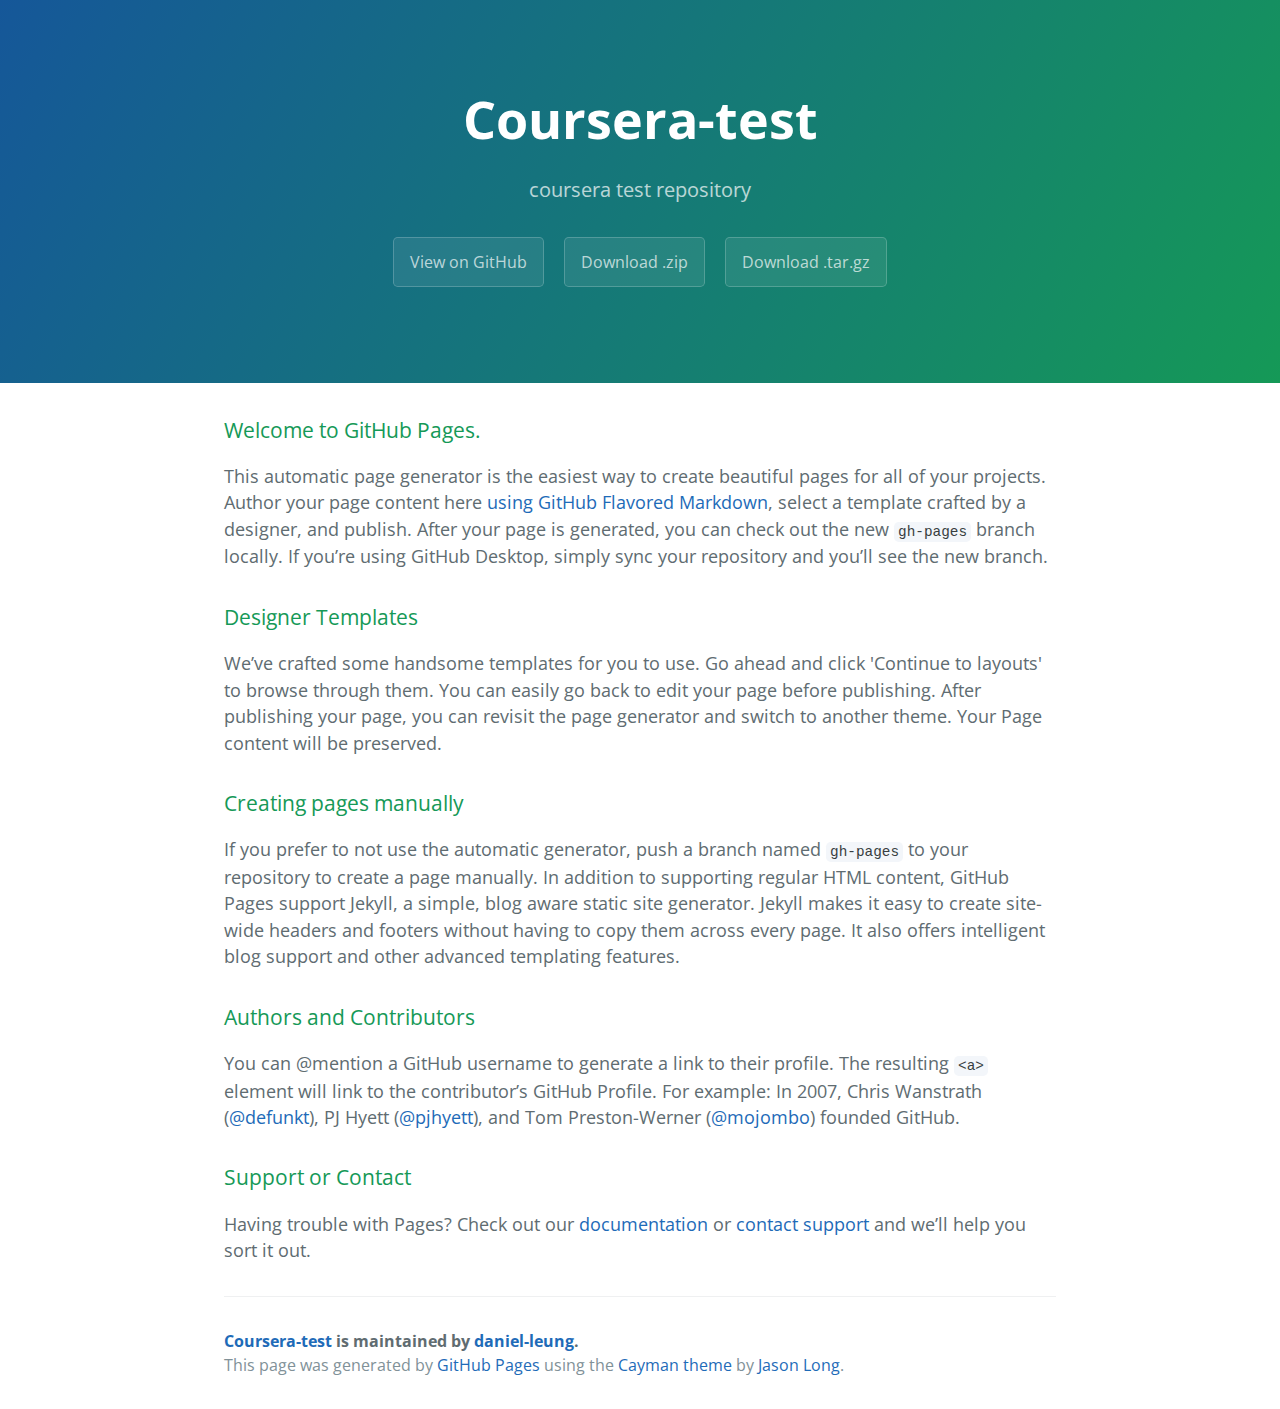
<file: index.html>
<!DOCTYPE html>
<html lang="en-us">
  <head>
    <meta charset="UTF-8">
    <title>Coursera-test by daniel-leung</title>
    <meta name="viewport" content="width=device-width, initial-scale=1">
    <link rel="stylesheet" type="text/css" href="stylesheets/normalize.css" media="screen">
    <link href='https://fonts.googleapis.com/css?family=Open+Sans:400,700' rel='stylesheet' type='text/css'>
    <link rel="stylesheet" type="text/css" href="stylesheets/stylesheet.css" media="screen">
    <link rel="stylesheet" type="text/css" href="stylesheets/github-light.css" media="screen">
  </head>
  <body>
    <section class="page-header">
      <h1 class="project-name">Coursera-test</h1>
      <h2 class="project-tagline">coursera test repository</h2>
      <a href="https://github.com/daniel-leung/coursera-test" class="btn">View on GitHub</a>
      <a href="https://github.com/daniel-leung/coursera-test/zipball/master" class="btn">Download .zip</a>
      <a href="https://github.com/daniel-leung/coursera-test/tarball/master" class="btn">Download .tar.gz</a>
    </section>

    <section class="main-content">
      <h3>
<a id="welcome-to-github-pages" class="anchor" href="#welcome-to-github-pages" aria-hidden="true"><span aria-hidden="true" class="octicon octicon-link"></span></a>Welcome to GitHub Pages.</h3>

<p>This automatic page generator is the easiest way to create beautiful pages for all of your projects. Author your page content here <a href="https://guides.github.com/features/mastering-markdown/">using GitHub Flavored Markdown</a>, select a template crafted by a designer, and publish. After your page is generated, you can check out the new <code>gh-pages</code> branch locally. If you’re using GitHub Desktop, simply sync your repository and you’ll see the new branch.</p>

<h3>
<a id="designer-templates" class="anchor" href="#designer-templates" aria-hidden="true"><span aria-hidden="true" class="octicon octicon-link"></span></a>Designer Templates</h3>

<p>We’ve crafted some handsome templates for you to use. Go ahead and click 'Continue to layouts' to browse through them. You can easily go back to edit your page before publishing. After publishing your page, you can revisit the page generator and switch to another theme. Your Page content will be preserved.</p>

<h3>
<a id="creating-pages-manually" class="anchor" href="#creating-pages-manually" aria-hidden="true"><span aria-hidden="true" class="octicon octicon-link"></span></a>Creating pages manually</h3>

<p>If you prefer to not use the automatic generator, push a branch named <code>gh-pages</code> to your repository to create a page manually. In addition to supporting regular HTML content, GitHub Pages support Jekyll, a simple, blog aware static site generator. Jekyll makes it easy to create site-wide headers and footers without having to copy them across every page. It also offers intelligent blog support and other advanced templating features.</p>

<h3>
<a id="authors-and-contributors" class="anchor" href="#authors-and-contributors" aria-hidden="true"><span aria-hidden="true" class="octicon octicon-link"></span></a>Authors and Contributors</h3>

<p>You can @mention a GitHub username to generate a link to their profile. The resulting <code>&lt;a&gt;</code> element will link to the contributor’s GitHub Profile. For example: In 2007, Chris Wanstrath (<a href="https://github.com/defunkt" class="user-mention">@defunkt</a>), PJ Hyett (<a href="https://github.com/pjhyett" class="user-mention">@pjhyett</a>), and Tom Preston-Werner (<a href="https://github.com/mojombo" class="user-mention">@mojombo</a>) founded GitHub.</p>

<h3>
<a id="support-or-contact" class="anchor" href="#support-or-contact" aria-hidden="true"><span aria-hidden="true" class="octicon octicon-link"></span></a>Support or Contact</h3>

<p>Having trouble with Pages? Check out our <a href="https://help.github.com/pages">documentation</a> or <a href="https://github.com/contact">contact support</a> and we’ll help you sort it out.</p>

      <footer class="site-footer">
        <span class="site-footer-owner"><a href="https://github.com/daniel-leung/coursera-test">Coursera-test</a> is maintained by <a href="https://github.com/daniel-leung">daniel-leung</a>.</span>

        <span class="site-footer-credits">This page was generated by <a href="https://pages.github.com">GitHub Pages</a> using the <a href="https://github.com/jasonlong/cayman-theme">Cayman theme</a> by <a href="https://twitter.com/jasonlong">Jason Long</a>.</span>
      </footer>

    </section>

  
  </body>
</html>
</file>
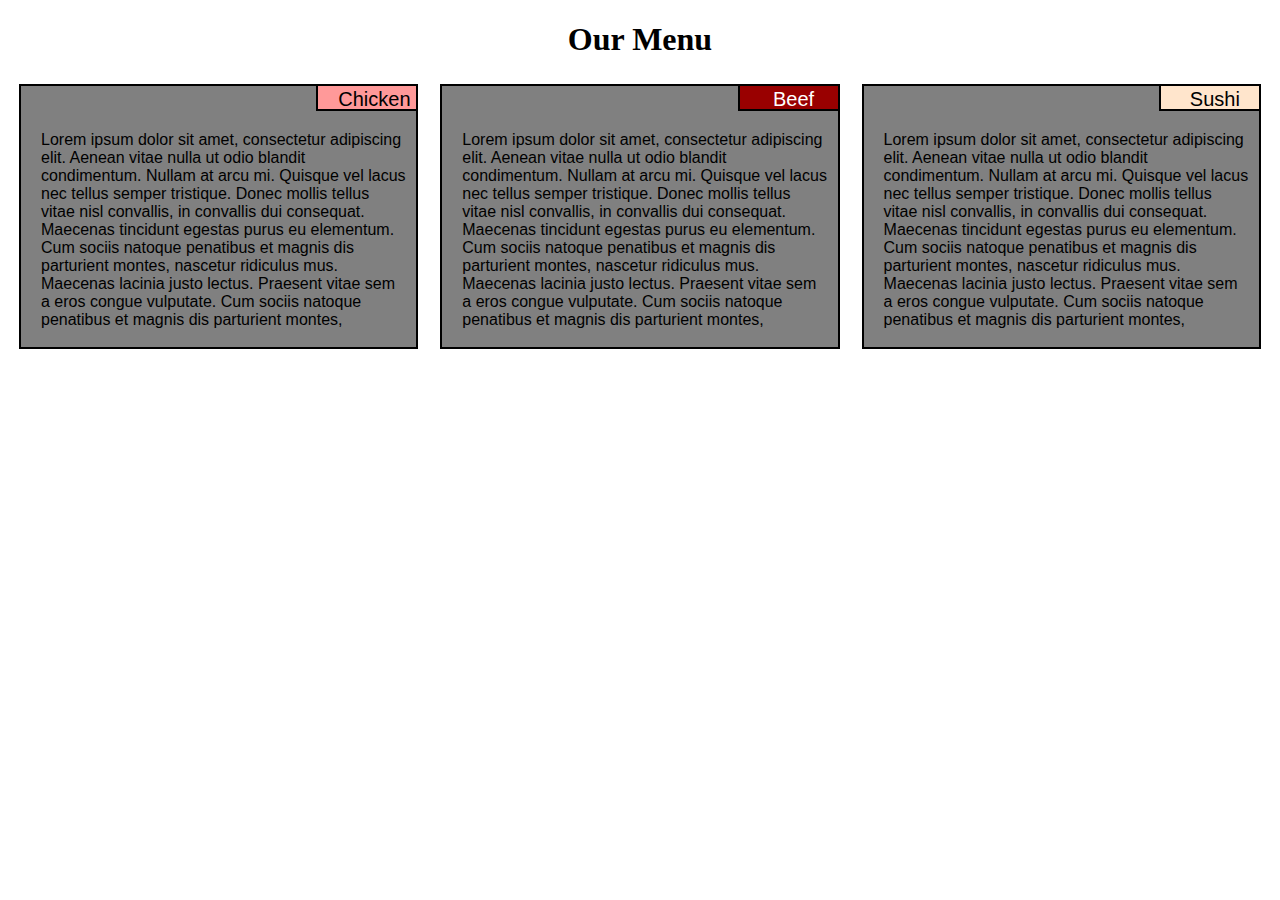
<file: mod2_solution/index.html>
<!DOCTYPE html>
<html>
<head>
<meta charset="utf-8">
<meta name="viewport" content="width=device-width, initial-scale=1">
<title>Our Menu</title>
<link rel="stylesheet" href="css/styles.css">
</head>
<body>
<h1>Our Menu</h1>

<div class="row">
  <div class="col-lg-4 col-md-6 col-sd-12">
    <div class="d1">
    <p id="p1">Chicken</p>
    <p>Lorem
    ipsum dolor sit amet, consectetur adipiscing elit. Aenean vitae nulla ut odio blandit
    condimentum. Nullam at arcu mi. Quisque vel lacus nec tellus semper tristique. Donec mollis
    tellus vitae nisl convallis, in convallis dui consequat. Maecenas tincidunt egestas purus eu elementum.
    Cum sociis natoque penatibus et magnis dis parturient montes, nascetur ridiculus mus. Maecenas lacinia
    justo lectus. Praesent vitae sem a eros congue vulputate. Cum sociis natoque penatibus et magnis
    dis parturient montes, nascetur ridiculus mus. Nullam molestie, diam ac congue auctor, massa nisl c
    onsequat metus, et pulvinar metus nunc eu magna. Nulla laoreet quam mi, at sodales erat auctor a.
    Nunc at pulvinar lorem, sit amet iaculis felis. Curabitur condimentum nisl sed velit blandit,
    non luctus nibh ornare. Aliquam volutpat diam eget tempus lobortis. Nunc imperdiet, est a mollis
    sagittis, nisl eros aliquam nisi, a hendrerit ligula massa ut dui. Vivamus interdum et arcu ac porta.</p>
  </div>
  </div>
  <div class="col-lg-4 col-md-6 col-sd-12">
    <div class="d1">
    <p id="p2">Beef</p>
    <p>Lorem ipsum dolor sit amet, consectetur adipiscing elit. Aenean vitae nulla ut odio blandit
      condimentum. Nullam at arcu mi. Quisque vel lacus nec tellus semper tristique.
      Donec mollis tellus vitae nisl convallis, in convallis dui consequat. Maecenas tincidunt
      egestas purus eu elementum. Cum sociis natoque penatibus et magnis dis parturient montes,
      nascetur ridiculus mus. Maecenas lacinia justo lectus. Praesent vitae sem a eros congue vulputate.
      Cum sociis natoque penatibus et magnis dis parturient montes, nascetur ridiculus mus. Nullam molestie,
      diam ac congue auctor, massa nisl consequat metus, et pulvinar metus nunc eu magna. Nulla laoreet quam mi,
      at sodales erat auctor a. Nunc at pulvinar lorem, sit amet iaculis felis. Curabitur condimentum nisl sed velit
      blandit, non luctus nibh ornare. Aliquam volutpat diam eget tempus lobortis. Nunc imperdiet, est a mollis
      sagittis, nisl eros aliquam nisi, a hendrerit ligula massa ut dui. Vivamus interdum et arcu ac porta.</p>
    </div>
  </div>
  <div class="col-lg-4 col-md-12 col-sd-12">
    <div class="d1">
    <p id="p3">Sushi</p>
    <p>Lorem ipsum dolor sit amet, consectetur adipiscing elit. Aenean vitae nulla ut odio blandit condimentum.
      Nullam at arcu mi. Quisque vel lacus nec tellus semper tristique. Donec mollis tellus vitae nisl convallis,
      in convallis dui consequat. Maecenas tincidunt egestas purus eu elementum. Cum sociis natoque penatibus et
      magnis dis parturient montes, nascetur ridiculus mus. Maecenas lacinia justo lectus. Praesent vitae sem a
      eros congue vulputate. Cum sociis natoque penatibus et magnis dis parturient montes, nascetur ridiculus mus.
      Nullam molestie, diam ac congue auctor, massa nisl consequat metus, et pulvinar metus nunc eu magna. Nulla
      laoreet quam mi, at sodales erat auctor a. Nunc at pulvinar lorem, sit amet iaculis felis. Curabitur condimentum
      nisl sed velit blandit, non luctus nibh ornare. Aliquam volutpat diam eget tempus lobortis. Nunc imperdiet,
      est a mollis sagittis, nisl eros aliquam nisi, a hendrerit ligula massa ut dui. Vivamus interdum et arcu
      ac porta.</p>
    </div>
  </div>
</div>

</body>
</html>
</file>
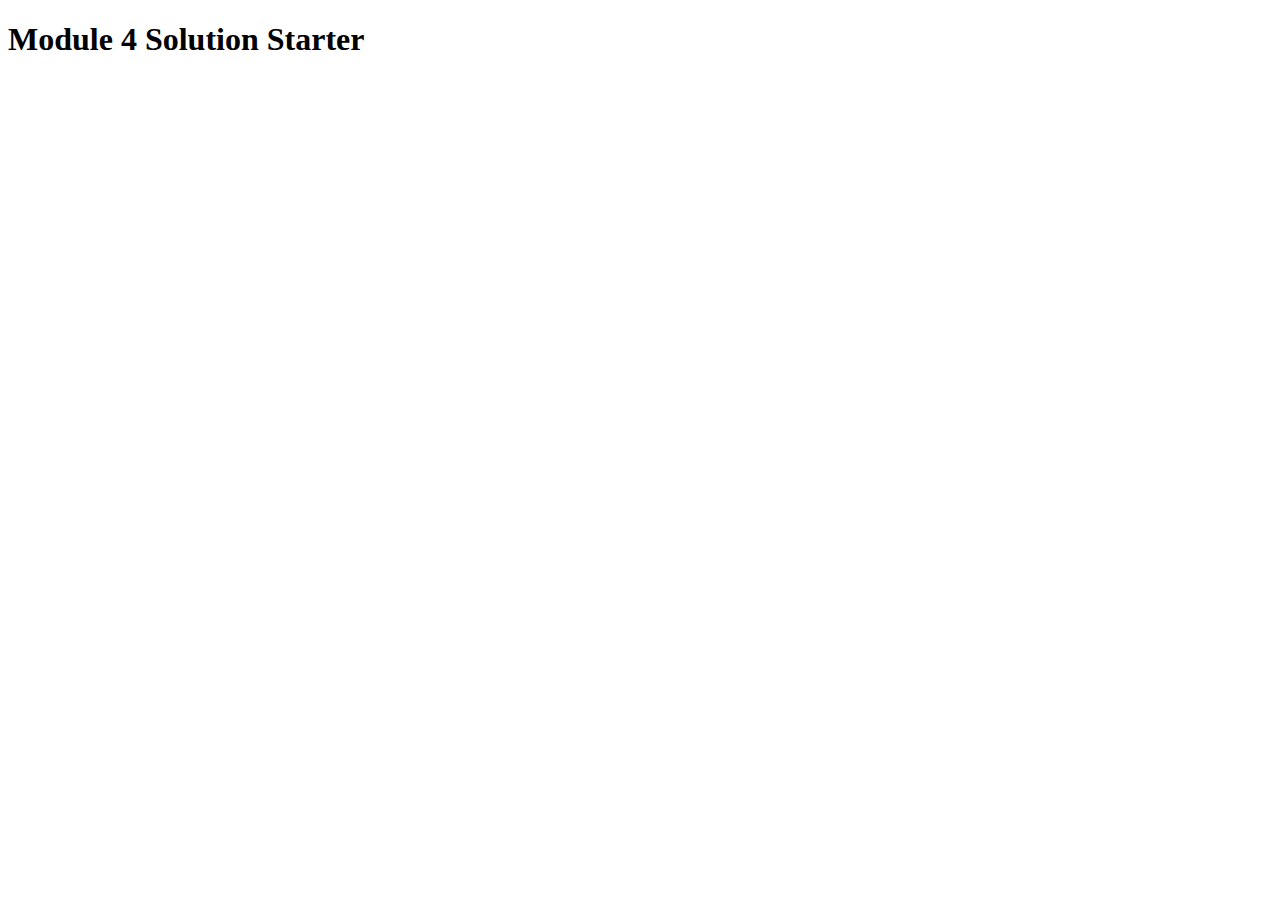
<file: mod4_solution/index.html>
<!DOCTYPE html>
<html>
<head>
  <meta charset="utf-8">
  <title>Module 4 Solution Starter</title>
  <script>
    var names = []; // DO NOT REMOVE
  </script>
  <script src="SpeakHello.js"></script>
  <script src="SpeakGoodBye.js"></script>
  <script src="script.js"></script>
  <!-- <script src="test.js"></script> -->
</head>
<body>
  <h1>Module 4 Solution Starter</h1>
</body>
</html>
</file>
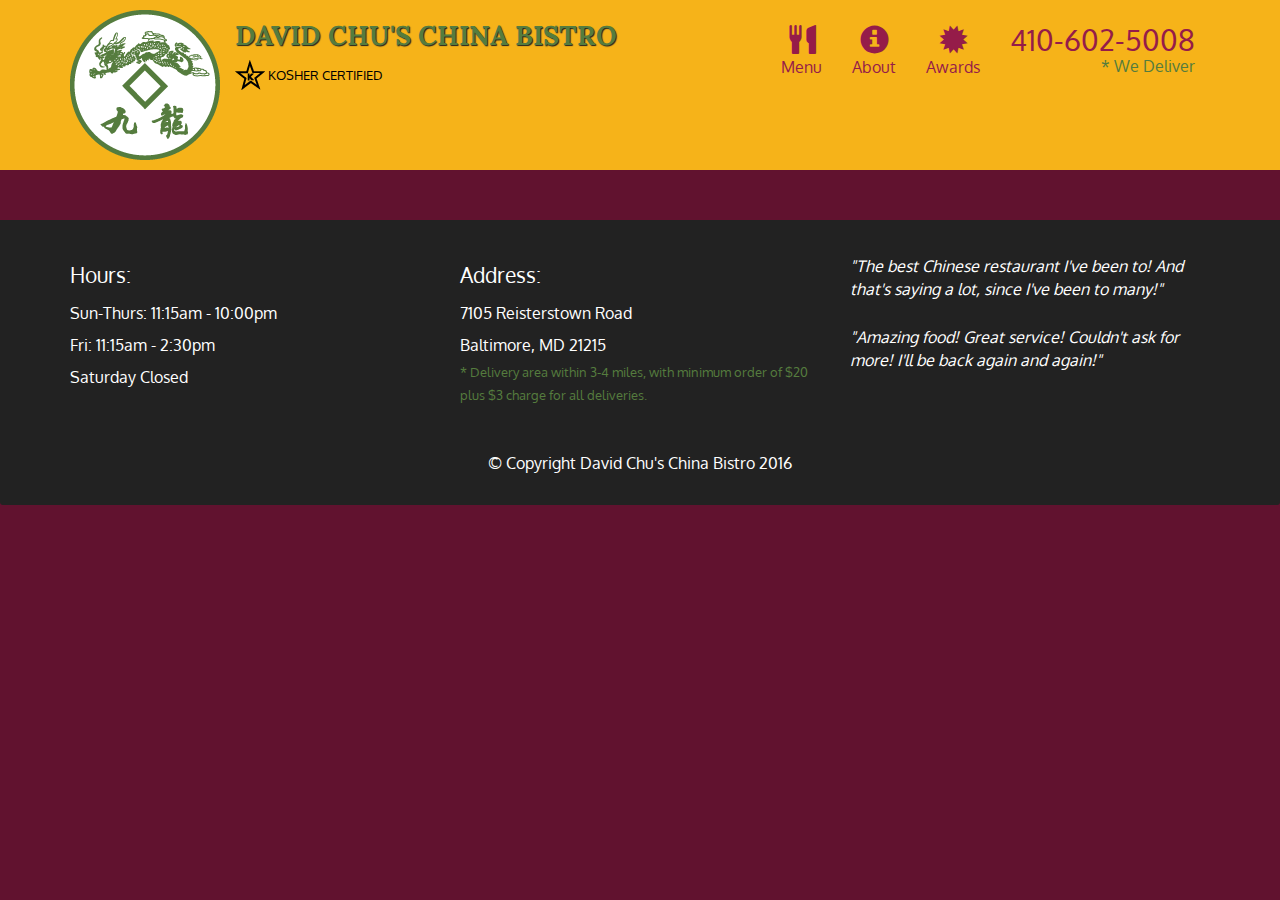
<file: mod5_solution/index.html>
<!doctype html>
<html lang="en">
  <head>
    <meta charset="utf-8">
    <meta http-equiv="X-UA-Compatible" content="IE=edge">
    <meta name="viewport" content="width=device-width, initial-scale=1">
    <title>David Chu's China Bistro</title>
    <link rel="stylesheet" href="css/bootstrap.min.css">
    <link rel="stylesheet" href="css/styles.css">
    <link href='https://fonts.googleapis.com/css?family=Oxygen:400,300,700' rel='stylesheet' type='text/css'>
    <link href='https://fonts.googleapis.com/css?family=Lora' rel='stylesheet' type='text/css'>
  </head>
<body>
  <header>
    <nav id="header-nav" class="navbar navbar-default">
      <div class="container">
        <div class="navbar-header">
          <a href="index.html" class="pull-left visible-md visible-lg">
            <div id="logo-img" alt="Logo image"></div>
          </a>

          <div class="navbar-brand">
            <a href="index.html"><h1>David Chu's China Bistro</h1></a>
            <p>
              <img src="images/star-k-logo.png" alt="Kosher certification">
              <span>Kosher Certified</span>
            </p>
          </div>

          <button id="navbarToggle" type="button" class="navbar-toggle collapsed" data-toggle="collapse" data-target="#collapsable-nav" aria-expanded="false">
            <span class="sr-only">Toggle navigation</span>
            <span class="icon-bar"></span>
            <span class="icon-bar"></span>
            <span class="icon-bar"></span>
          </button>
        </div>
        
        <div id="collapsable-nav" class="collapse navbar-collapse">
           <ul id="nav-list" class="nav navbar-nav navbar-right">
            <li id="navHomeButton" class="visible-xs active">
              <a href="index.html">
                <span class="glyphicon glyphicon-home"></span> Home</a>
            </li>
            <li id="navMenuButton">
              <a href="#" onclick="$dc.loadMenuCategories();">
                <span class="glyphicon glyphicon-cutlery"></span><br class="hidden-xs"> Menu</a>
            </li>
            <li>
              <a href="#">
                <span class="glyphicon glyphicon-info-sign"></span><br class="hidden-xs"> About</a>
            </li>
            <li>
              <a href="#">
                <span class="glyphicon glyphicon-certificate"></span><br class="hidden-xs"> Awards</a>
            </li>
            <li id="phone" class="hidden-xs">
              <a href="tel:410-602-5008">
                <span>410-602-5008</span></a><div>* We Deliver</div>
            </li>
          </ul><!-- #nav-list -->
        </div><!-- .collapse .navbar-collapse -->
      </div><!-- .container -->
    </nav><!-- #header-nav -->
  </header>

  <div id="call-btn" class="visible-xs">
    <a class="btn" href="tel:410-602-5008">
    <span class="glyphicon glyphicon-earphone"></span>
    410-602-5008
    </a>
  </div>
  <div id="xs-deliver" class="text-center visible-xs">* We Deliver</div>

  <div id="main-content" class="container"></div>

  <footer class="panel-footer">
    <div class="container">
      <div class="row">
        <section id="hours" class="col-sm-4">
          <span>Hours:</span><br>
          Sun-Thurs: 11:15am - 10:00pm<br>
          Fri: 11:15am - 2:30pm<br>
          Saturday Closed
          <hr class="visible-xs">
        </section>
        <section id="address" class="col-sm-4">
          <span>Address:</span><br>
          7105 Reisterstown Road<br>
          Baltimore, MD 21215
          <p>* Delivery area within 3-4 miles, with minimum order of $20 plus $3 charge for all deliveries.</p>
          <hr class="visible-xs">
        </section>
        <section id="testimonials" class="col-sm-4">
          <p>"The best Chinese restaurant I've been to! And that's saying a lot, since I've been to many!"</p>
          <p>"Amazing food! Great service! Couldn't ask for more! I'll be back again and again!"</p>
        </section>
      </div>
      <div class="text-center">&copy; Copyright David Chu's China Bistro 2016</div>
    </div>
  </footer>

  <!-- jQuery (Bootstrap JS plugins depend on it) -->
  <script src="js/jquery-2.1.4.min.js"></script>
  <script src="js/bootstrap.min.js"></script>
  <script src="js/ajax-utils.js"></script>
  <script src="js/script.js"></script>
</body>
</html>
</file>
<file: stylesheets/stylesheet.css>
* {
  box-sizing: border-box; }

body {
  padding: 0;
  margin: 0;
  font-family: "Open Sans", "Helvetica Neue", Helvetica, Arial, sans-serif;
  font-size: 16px;
  line-height: 1.5;
  color: #606c71; }

a {
  color: #1e6bb8;
  text-decoration: none; }
  a:hover {
    text-decoration: underline; }

.btn {
  display: inline-block;
  margin-bottom: 1rem;
  color: rgba(255, 255, 255, 0.7);
  background-color: rgba(255, 255, 255, 0.08);
  border-color: rgba(255, 255, 255, 0.2);
  border-style: solid;
  border-width: 1px;
  border-radius: 0.3rem;
  transition: color 0.2s, background-color 0.2s, border-color 0.2s; }
  .btn + .btn {
    margin-left: 1rem; }

.btn:hover {
  color: rgba(255, 255, 255, 0.8);
  text-decoration: none;
  background-color: rgba(255, 255, 255, 0.2);
  border-color: rgba(255, 255, 255, 0.3); }

@media screen and (min-width: 64em) {
  .btn {
    padding: 0.75rem 1rem; } }

@media screen and (min-width: 42em) and (max-width: 64em) {
  .btn {
    padding: 0.6rem 0.9rem;
    font-size: 0.9rem; } }

@media screen and (max-width: 42em) {
  .btn {
    display: block;
    width: 100%;
    padding: 0.75rem;
    font-size: 0.9rem; }
    .btn + .btn {
      margin-top: 1rem;
      margin-left: 0; } }

.page-header {
  color: #fff;
  text-align: center;
  background-color: #159957;
  background-image: linear-gradient(120deg, #155799, #159957); }

@media screen and (min-width: 64em) {
  .page-header {
    padding: 5rem 6rem; } }

@media screen and (min-width: 42em) and (max-width: 64em) {
  .page-header {
    padding: 3rem 4rem; } }

@media screen and (max-width: 42em) {
  .page-header {
    padding: 2rem 1rem; } }

.project-name {
  margin-top: 0;
  margin-bottom: 0.1rem; }

@media screen and (min-width: 64em) {
  .project-name {
    font-size: 3.25rem; } }

@media screen and (min-width: 42em) and (max-width: 64em) {
  .project-name {
    font-size: 2.25rem; } }

@media screen and (max-width: 42em) {
  .project-name {
    font-size: 1.75rem; } }

.project-tagline {
  margin-bottom: 2rem;
  font-weight: normal;
  opacity: 0.7; }

@media screen and (min-width: 64em) {
  .project-tagline {
    font-size: 1.25rem; } }

@media screen and (min-width: 42em) and (max-width: 64em) {
  .project-tagline {
    font-size: 1.15rem; } }

@media screen and (max-width: 42em) {
  .project-tagline {
    font-size: 1rem; } }

.main-content :first-child {
  margin-top: 0; }
.main-content img {
  max-width: 100%; }
.main-content h1, .main-content h2, .main-content h3, .main-content h4, .main-content h5, .main-content h6 {
  margin-top: 2rem;
  margin-bottom: 1rem;
  font-weight: normal;
  color: #159957; }
.main-content p {
  margin-bottom: 1em; }
.main-content code {
  padding: 2px 4px;
  font-family: Consolas, "Liberation Mono", Menlo, Courier, monospace;
  font-size: 0.9rem;
  color: #383e41;
  background-color: #f3f6fa;
  border-radius: 0.3rem; }
.main-content pre {
  padding: 0.8rem;
  margin-top: 0;
  margin-bottom: 1rem;
  font: 1rem Consolas, "Liberation Mono", Menlo, Courier, monospace;
  color: #567482;
  word-wrap: normal;
  background-color: #f3f6fa;
  border: solid 1px #dce6f0;
  border-radius: 0.3rem; }
  .main-content pre > code {
    padding: 0;
    margin: 0;
    font-size: 0.9rem;
    color: #567482;
    word-break: normal;
    white-space: pre;
    background: transparent;
    border: 0; }
.main-content .highlight {
  margin-bottom: 1rem; }
  .main-content .highlight pre {
    margin-bottom: 0;
    word-break: normal; }
.main-content .highlight pre, .main-content pre {
  padding: 0.8rem;
  overflow: auto;
  font-size: 0.9rem;
  line-height: 1.45;
  border-radius: 0.3rem; }
.main-content pre code, .main-content pre tt {
  display: inline;
  max-width: initial;
  padding: 0;
  margin: 0;
  overflow: initial;
  line-height: inherit;
  word-wrap: normal;
  background-color: transparent;
  border: 0; }
  .main-content pre code:before, .main-content pre code:after, .main-content pre tt:before, .main-content pre tt:after {
    content: normal; }
.main-content ul, .main-content ol {
  margin-top: 0; }
.main-content blockquote {
  padding: 0 1rem;
  margin-left: 0;
  color: #819198;
  border-left: 0.3rem solid #dce6f0; }
  .main-content blockquote > :first-child {
    margin-top: 0; }
  .main-content blockquote > :last-child {
    margin-bottom: 0; }
.main-content table {
  display: block;
  width: 100%;
  overflow: auto;
  word-break: normal;
  word-break: keep-all; }
  .main-content table th {
    font-weight: bold; }
  .main-content table th, .main-content table td {
    padding: 0.5rem 1rem;
    border: 1px solid #e9ebec; }
.main-content dl {
  padding: 0; }
  .main-content dl dt {
    padding: 0;
    margin-top: 1rem;
    font-size: 1rem;
    font-weight: bold; }
  .main-content dl dd {
    padding: 0;
    margin-bottom: 1rem; }
.main-content hr {
  height: 2px;
  padding: 0;
  margin: 1rem 0;
  background-color: #eff0f1;
  border: 0; }

@media screen and (min-width: 64em) {
  .main-content {
    max-width: 64rem;
    padding: 2rem 6rem;
    margin: 0 auto;
    font-size: 1.1rem; } }

@media screen and (min-width: 42em) and (max-width: 64em) {
  .main-content {
    padding: 2rem 4rem;
    font-size: 1.1rem; } }

@media screen and (max-width: 42em) {
  .main-content {
    padding: 2rem 1rem;
    font-size: 1rem; } }

.site-footer {
  padding-top: 2rem;
  margin-top: 2rem;
  border-top: solid 1px #eff0f1; }

.site-footer-owner {
  display: block;
  font-weight: bold; }

.site-footer-credits {
  color: #819198; }

@media screen and (min-width: 64em) {
  .site-footer {
    font-size: 1rem; } }

@media screen and (min-width: 42em) and (max-width: 64em) {
  .site-footer {
    font-size: 1rem; } }

@media screen and (max-width: 42em) {
  .site-footer {
    font-size: 0.9rem; } }
</file>
<file: stylesheets/github-light.css>
/*
The MIT License (MIT)

Copyright (c) 2016 GitHub, Inc.

Permission is hereby granted, free of charge, to any person obtaining a copy
of this software and associated documentation files (the "Software"), to deal
in the Software without restriction, including without limitation the rights
to use, copy, modify, merge, publish, distribute, sublicense, and/or sell
copies of the Software, and to permit persons to whom the Software is
furnished to do so, subject to the following conditions:

The above copyright notice and this permission notice shall be included in all
copies or substantial portions of the Software.

THE SOFTWARE IS PROVIDED "AS IS", WITHOUT WARRANTY OF ANY KIND, EXPRESS OR
IMPLIED, INCLUDING BUT NOT LIMITED TO THE WARRANTIES OF MERCHANTABILITY,
FITNESS FOR A PARTICULAR PURPOSE AND NONINFRINGEMENT. IN NO EVENT SHALL THE
AUTHORS OR COPYRIGHT HOLDERS BE LIABLE FOR ANY CLAIM, DAMAGES OR OTHER
LIABILITY, WHETHER IN AN ACTION OF CONTRACT, TORT OR OTHERWISE, ARISING FROM,
OUT OF OR IN CONNECTION WITH THE SOFTWARE OR THE USE OR OTHER DEALINGS IN THE
SOFTWARE.

*/

.pl-c /* comment */ {
  color: #969896;
}

.pl-c1 /* constant, variable.other.constant, support, meta.property-name, support.constant, support.variable, meta.module-reference, markup.raw, meta.diff.header */,
.pl-s .pl-v /* string variable */ {
  color: #0086b3;
}

.pl-e /* entity */,
.pl-en /* entity.name */ {
  color: #795da3;
}

.pl-smi /* variable.parameter.function, storage.modifier.package, storage.modifier.import, storage.type.java, variable.other */,
.pl-s .pl-s1 /* string source */ {
  color: #333;
}

.pl-ent /* entity.name.tag */ {
  color: #63a35c;
}

.pl-k /* keyword, storage, storage.type */ {
  color: #a71d5d;
}

.pl-s /* string */,
.pl-pds /* punctuation.definition.string, string.regexp.character-class */,
.pl-s .pl-pse .pl-s1 /* string punctuation.section.embedded source */,
.pl-sr /* string.regexp */,
.pl-sr .pl-cce /* string.regexp constant.character.escape */,
.pl-sr .pl-sre /* string.regexp source.ruby.embedded */,
.pl-sr .pl-sra /* string.regexp string.regexp.arbitrary-repitition */ {
  color: #183691;
}

.pl-v /* variable */ {
  color: #ed6a43;
}

.pl-id /* invalid.deprecated */ {
  color: #b52a1d;
}

.pl-ii /* invalid.illegal */ {
  color: #f8f8f8;
  background-color: #b52a1d;
}

.pl-sr .pl-cce /* string.regexp constant.character.escape */ {
  font-weight: bold;
  color: #63a35c;
}

.pl-ml /* markup.list */ {
  color: #693a17;
}

.pl-mh /* markup.heading */,
.pl-mh .pl-en /* markup.heading entity.name */,
.pl-ms /* meta.separator */ {
  font-weight: bold;
  color: #1d3e81;
}

.pl-mq /* markup.quote */ {
  color: #008080;
}

.pl-mi /* markup.italic */ {
  font-style: italic;
  color: #333;
}

.pl-mb /* markup.bold */ {
  font-weight: bold;
  color: #333;
}

.pl-md /* markup.deleted, meta.diff.header.from-file */ {
  color: #bd2c00;
  background-color: #ffecec;
}

.pl-mi1 /* markup.inserted, meta.diff.header.to-file */ {
  color: #55a532;
  background-color: #eaffea;
}

.pl-mdr /* meta.diff.range */ {
  font-weight: bold;
  color: #795da3;
}

.pl-mo /* meta.output */ {
  color: #1d3e81;
}
</file>
<file: mod2_solution/css/styles.css>
/********** Base styles **********/
* {
  box-sizing: border-box;
}
h1 {
  margin-bottom: 15px;
  text-align: center;
}

.d1 {
  background-color: grey;
  margin: 10px 10px 10px 10px;
  border: 2px solid black;
}

p {
  /*border: 1px solid black;*/
  background-color: grey;
  /*width: 90%; */
  margin-top: 0;
  margin-left: auto;
  margin-right: auto;
  height: 200px;
  font-family: Helvetica;
  color: black;
  clear: right;
  overflow:hidden;;
  padding: 0px 10px 15px 20px;

}

#p1 {
  background-color: #FF9999;
  text-align:center;
  width: 100px;
  height: 25px;
  color: black;
  float: right;
  padding-top: 2px;
  font-size: 20px;
  border-left: 2px solid black;
  border-bottom: 2px solid black;
}

#p2 {
  background-color: #990000;
  text-align: center;
  height: 25px;
  width: 100px;
  color: white;
  float: right;
  padding-top: 2px;
  font-size: 20px;
  border-left: 2px solid black;
  border-bottom: 2px solid black;
}

#p3 {
  background-color: #FFE5CC;
  text-align: center;
  height: 25px;
  width: 100px;
  color: black;
  float: right;
  padding-top: 2px;
  font-size: 20px;
  border-left: 2px solid black;
  border-bottom: 2px solid black;
}

/* Simple Responsive Framework. */
.row {
  width: 100%;
}

/********** Large devices only **********/
@media (min-width: 992px) {
  .col-lg-1, .col-lg-2, .col-lg-3, .col-lg-4, .col-lg-5, .col-lg-6, .col-lg-7, .col-lg-8, .col-lg-9, .col-lg-10, .col-lg-11, .col-lg-12 {
    float: left;
    border: 1px solid white;
  }
  .col-lg-1 {
    width: 8.33%;
  }
  .col-lg-2 {
    width: 16.66%;
  }
  .col-lg-3 {
    width: 25%;
  }
  .col-lg-4 {
    width: 33.33%;
  }
  .col-lg-5 {
    width: 41.66%;
  }
  .col-lg-6 {
    width: 50%;
  }
  .col-lg-7 {
    width: 58.33%;
  }
  .col-lg-8 {
    width: 66.66%;
  }
  .col-lg-9 {
    width: 74.99%;
  }
  .col-lg-10 {
    width: 83.33%;
  }
  .col-lg-11 {
    width: 91.66%;
  }
  .col-lg-12 {
    width: 100%;
  }
}

/********** Medium devices only **********/
@media (min-width: 768px) and (max-width: 991px) {
  .col-md-1, .col-md-2, .col-md-3, .col-md-4, .col-md-5, .col-md-6, .col-md-7, .col-md-8, .col-md-9, .col-md-10, .col-md-11, .col-md-12 {
    float: left;
    border: 1px solid white;
  }
  .col-md-1 {
    width: 8.33%;
  }
  .col-md-2 {
    width: 16.66%;
  }
  .col-md-3 {
    width: 25%;
  }
  .col-md-4 {
    width: 33.33%;
  }
  .col-md-5 {
    width: 41.66%;
  }
  .col-md-6 {
    width: 50%;
  }
  .col-md-7 {
    width: 58.33%;
  }
  .col-md-8 {
    width: 66.66%;
  }
  .col-md-9 {
    width: 74.99%;
  }
  .col-md-10 {
    width: 83.33%;
  }
  .col-md-11 {
    width: 91.66%;
  }
  .col-md-12 {
    width: 100%;
  }
 .col-md-12 p {
    height: auto;
  }

  /********** Small devices only **********/
  @media (max-width: 767px) {
    .col-sd-1, .col-sd-2, .col-sd-3, .col-sd-4, .col-sd-5, .col-sd-6, .col-sd-7, .col-sd-8, .col-sd-9, .col-sd-10, .col-sd-11, .col-sd-12 {
      float: left;
      border: 1px solid white;
    }
    .col-sd-1 {
      width: 8.33%;
    }
    .col-sd-2 {
      width: 16.66%;
    }
    .col-sd-3 {
      width: 25%;
    }
    .col-sd-4 {
      width: 33.33%;
    }
    .col-sd-5 {
      width: 41.66%;
    }
    .col-sd-6 {
      width: 50%;
    }
    .col-sd-7 {
      width: 58.33%;
    }
    .col-sd-8 {
      width: 66.66%;
    }
    .col-sd-9 {
      width: 74.99%;
    }
    .col-sd-10 {
      width: 83.33%;
    }
    .col-sd-11 {
      width: 91.66%;
    }
    .col-sd-12 {
      width: 100%;
    }


}
</file>
<file: mod5_solution/css/styles.css>
body {
  font-size: 16px;
  color: #fff;
  background-color: #61122f;
  font-family: 'Oxygen', sans-serif;
}

/** HEADER **/
#header-nav {
  background-color: #f6b319;
  border-radius: 0;
  border: 0;
}

#logo-img {
  background: url('../images/restaurant-logo_large.png') no-repeat;
  width: 150px;
  height: 150px;
  margin: 10px 15px 10px 0;
}

.navbar-brand {
  padding-top: 25px;
}
.navbar-brand h1 { /* Restaurant name */
  font-family: 'Lora', serif;
  color: #557c3e;
  font-size: 1.5em;
  text-transform: uppercase;
  font-weight: bold;
  text-shadow: 1px 1px 1px #222;
  margin-top: 0;
  margin-bottom: 0;
  line-height: .75;
}
.navbar-brand a:hover, .navbar-brand a:focus {
  text-decoration: none;
}
.navbar-brand p { /* Kosher cert */
  color: #000;
  text-transform: uppercase;
  font-size: .7em;
  margin-top: 15px;
}
.navbar-brand p span { /* Star-K */
  vertical-align: middle;
}

#nav-list {
  margin-top: 10px;
}
#nav-list a {
  color: #951C49;
  text-align: center;
}
#nav-list a:hover {
  background: #E7E7E7;
}
#nav-list a span {
  font-size: 1.8em;
}

#phone {
  margin-top: 5px;
}
#phone a { /* Phone number */
  text-align: right;
  padding-bottom: 0;
}
#phone div { /* We Deliver */
  color: #557c3e;
  text-align: right;
  padding-right: 15px;
}

.navbar-header button.navbar-toggle, .navbar-header .icon-bar {
  border: 1px solid #61122f;
}
.navbar-header button.navbar-toggle {
  clear: both;
  margin-top: -30px;
}
/* END HEADER */

/* FOOTER */
.panel-footer {
  margin-top: 30px;
  padding-top: 35px;
  padding-bottom: 30px;
  background-color: #222;
  border-top: 0;
}
.panel-footer div.row {
  margin-bottom: 35px;
}
#hours, #address {
  line-height: 2;
}
#hours > span, #address > span {
  font-size: 1.3em;
}
#address p {
  color: #557c3e;
  font-size: .8em;
  line-height: 1.8;
}
#testimonials {
  font-style: italic;
}
#testimonials p:nth-child(2) {
  margin-top: 25px;
}
/* END FOOTER */



/* HOME PAGE */
.container .jumbotron {
  box-shadow: 0 0 50px #3F0C1F;
  border: 2px solid #3F0C1F;
}

#menu-tile, #specials-tile, #map-tile {
  height: 250px;
  width: 100%;
  margin-bottom: 15px;
  position: relative;
  border: 2px solid #3F0C1F;
  overflow: hidden;
}
#menu-tile:hover, #specials-tile:hover, #map-tile:hover {
  box-shadow: 0 1px 5px 1px #cccccc;
}
#menu-tile {
  background: url('../images/menu-tile.jpg') no-repeat;
  background-position: center;
}
#specials-tile {
  background: url('../images/specials-tile.jpg') no-repeat;
  background-position: center;
}
#menu-tile span, #specials-tile span, #map-tile span {
  position: absolute;
  bottom: 0;
  right: 0;
  width: 100%;
  text-align: center;
  font-size: 1.6em;
  text-transform: uppercase;
  background-color: #000;
  color: #fff;
  opacity: .8;
}
/* END HOME PAGE */

/* MENU CATEGORIES PAGE */
.category-tile { 
  position: relative;
  border: 2px solid #3F0C1F;
  overflow: hidden;
  width: 200px;
  height: 200px;
  margin: 0 auto 15px;
}
.category-tile span {
  position: absolute;
  bottom: 0;
  right: 0;
  width: 100%;
  text-align: center;
  font-size: 1.2em;
  text-transform: uppercase;
  background-color: #000;
  color: #fff;
  opacity: .8;
}
.category-tile:hover {
  box-shadow: 0 1px 5px 1px #cccccc;
}

#menu-categories-title + div {
  margin-bottom: 50px;
}
/* END MENU CATEGORIES PAGE */

/* SINGLE CATEGORY PAGE */
.menu-item-tile {
  margin-bottom: 25px;
}
.menu-item-tile hr {
  width: 80%;
}
.menu-item-tile .menu-item-price {
  font-size: 1.1em;
  text-align: right;
  margin-top: -15px;
  margin-right: -15px;
}
.menu-item-tile .menu-item-price span {
  font-size: .6em;
}
.menu-item-photo {
  position: relative;
  border: 2px solid #3F0C1F; 
  overflow: hidden;
  padding: 0;
  margin-right: -15px;
  margin-left: auto;
  margin-bottom: 20px;
  max-width: 250px;
}
.menu-item-photo div {
  position: absolute;
  bottom: 0;
  right: 0;
  width: 80px;
  background-color: #557c3e;
  text-align: center;
}
.menu-item-description {
  padding-right: 30px;
}
h3.menu-item-title {
  margin: 0 0 10px;
}
.menu-item-details {
  font-size: .9em;
  font-style: italic;
}
/* END SINGLE CATEGORY PAGE */


/********** Large devices only **********/
@media (min-width: 1200px) {
  .container .jumbotron {
    background: url('../images/jumbotron_1200.jpg') no-repeat;
    height: 675px;
  }
}

/********** Medium devices only **********/
@media (min-width: 992px) and (max-width: 1199px) {
  /* Header */
  #logo-img {
    background: url('../images/restaurant-logo_medium.png') no-repeat;
    width: 100px;
    height: 100px;
    margin: 5px 5px 5px 0;
  }
  /* End Header */

  /* Home Page */
  .container .jumbotron {
    background: url('../images/jumbotron_992.jpg') no-repeat;
    height: 558px;
  }
  /* End Home Page */
}

/********** Small devices only **********/
@media (min-width: 768px) and (max-width: 991px) {
  /* Home Page */
  .container .jumbotron {
    background: url('../images/jumbotron_768.jpg') no-repeat;
    height: 432px;
  }
  /* End Home Page */
}

/********** Extra small devices only **********/
@media (max-width: 767px) {
  /* Header */
  .navbar-brand {
    padding-top: 10px;
    height: 80px;
  }
  .navbar-brand h1 { /* Restaurant name */
    padding-top: 10px;
    font-size: 5vw; /* 1vw = 1% of viewport width */
  }
  .navbar-brand p { /* Kosher cert */
    font-size: .6em;
    margin-top: 12px;
  }
  .navbar-brand p img { /* Star-K */
    height: 20px;
  }

  #collapsable-nav a { /* Collapsed nav menu text */
    font-size: 1.2em;
  }
  #collapsable-nav a span { /* Collapsed nav menu glyph */
    font-size: 1em;
    margin-right: 5px;
  }

  #call-btn > a {
    font-size: 1.5em;
    display: block;
    margin: 0 20px;
    padding: 10px;
    border: 2px solid #fff;
    background-color: #f6b319;
    color: #951c49;
  }
  #xs-deliver {
    margin-top: 5px;
    font-size: .7em;
    letter-spacing: .1em;
    text-transform: uppercase;
  }
  /* End Header */

  /* Footer */
  .panel-footer section {
    margin-bottom: 30px;
    text-align: center;
  }
  .panel-footer section:nth-child(3) {
    margin-bottom: 0; /* margin already exists on the whole row */
  }
  .panel-footer section hr {
    width: 50%;
  }
  /* End Footer */

  /* Home Page */
  .container .jumbotron {
    margin-top: 30px;
    padding: 0;
  }
  #menu-tile, #specials-tile {
    width: 360px;
    margin: 0 auto 15px;
  }

  .menu-item-photo {
    margin-right: auto;
  }
  .menu-item-tile .menu-item-price {
    text-align: center;
  }
  .menu-item-description {
    text-align: center;;
  }
}


/********** Super extra small devices Only :-) (e.g., iPhone 4) **********/
@media (max-width: 479px) {
  /* Header */
  .navbar-brand h1 { /* Restaurant name */
    padding-top: 5px;
    font-size: 6vw;
  }
  /* End Header */
  
  /* Home page */
  #menu-tile, #specials-tile {
    width: 280px;
    margin: 0 auto 15px;
  }

  .col-xxs-12 {
    position: relative;
    min-height: 1px;
    padding-right: 15px;
    padding-left: 15px;
    float: left;
    width: 100%;
  }
}
</file>
